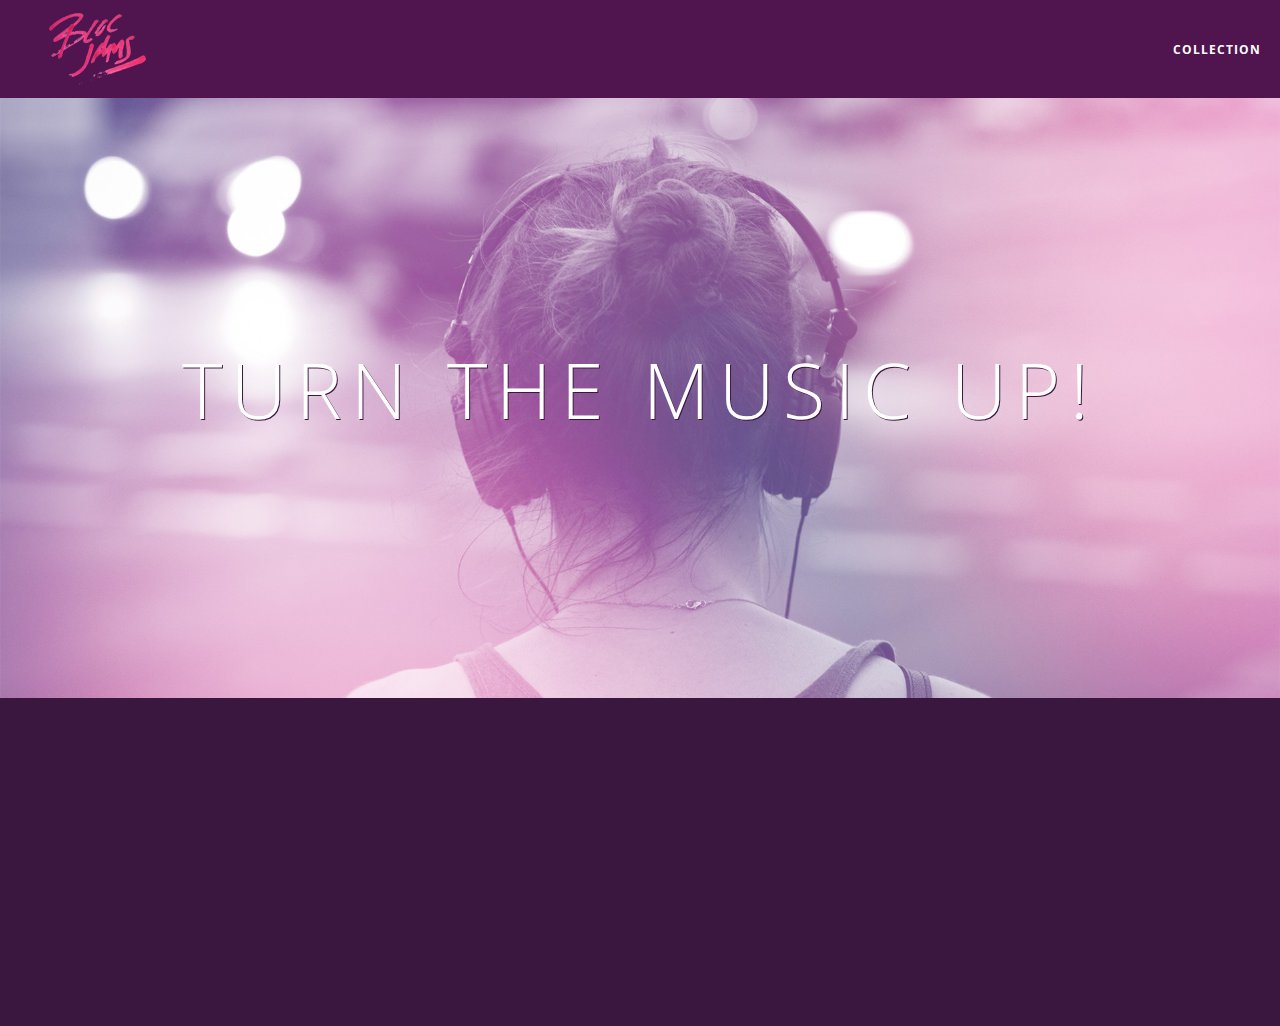
<file: index.html>
<!DOCTYPE html>
<html>
    <head>
        <title>Bloc Jams</title>
        <meta name="viewport" content="width=device-width, initial-scale=1">
        <link rel="stylesheet" type="text/css" href="http://fonts.googleapis.com/css?family=Open+Sans:400,800,600,700,300">
        <link rel="stylesheet" type="text/css" href="http://code.ionicframework.com/ionicons/2.0.1/css/ionicons.min.css">
        <link rel="stylesheet" type="text/css" href="styles/normalize.css">
        <link rel="stylesheet" type="text/css" href="styles/main.css">
        <link rel="stylesheet" type="text/css" href="styles/landing.css">
    </head>
    <body class="landing">
        <nav class="navbar"> <!--nav bar-->
          <a href="index.html" class="logo">
               <img src="assets/images/bloc_jams_logo.png" alt="bloc jams logo">
           </a>
           <div class="links-container">
               <a href="collection.html" class="navbar-link">collection</a>
           </div>
        </nav>
        <section class="hero-content"> <!-- hero content -->
          <h1 class="hero-title">Turn the music up!</h1>
        </section>
        <section class="selling-points container"> <!-- selling points-->
            <div class="point column third">
              <span class="ion-music-note"></span>
              <h5 class="point-title">Choose your music</h5>
              <p class="point-description">The world is full of music; why should you have to listen to music that someone else chose?</p>
   </div>
  <div class="point column third">
    <span class="ion-radio-waves"></span>
    <h5 class="point-title">Unlimited, streaming, ad-free</h5>
    <p class="point-description">No arbitrary limits. No distractions.</p>
  </div>
    <div class="point column third">
                 <span class="ion-iphone"></span>
                 <h5 class="point-title">Mobile enabled</h5>
                 <p class="point-description">Listen to your music on the go. This streaming service is available on all mobile platforms.</p>
  </div>
 </section>
  <script src="scripts/utilities.js"></script>
  <script src="https://code.jquery.com/jquery-2.1.3.min.js"></script>
  <script src="scripts/landing.js"></script>

    </body>
</html>
</file>
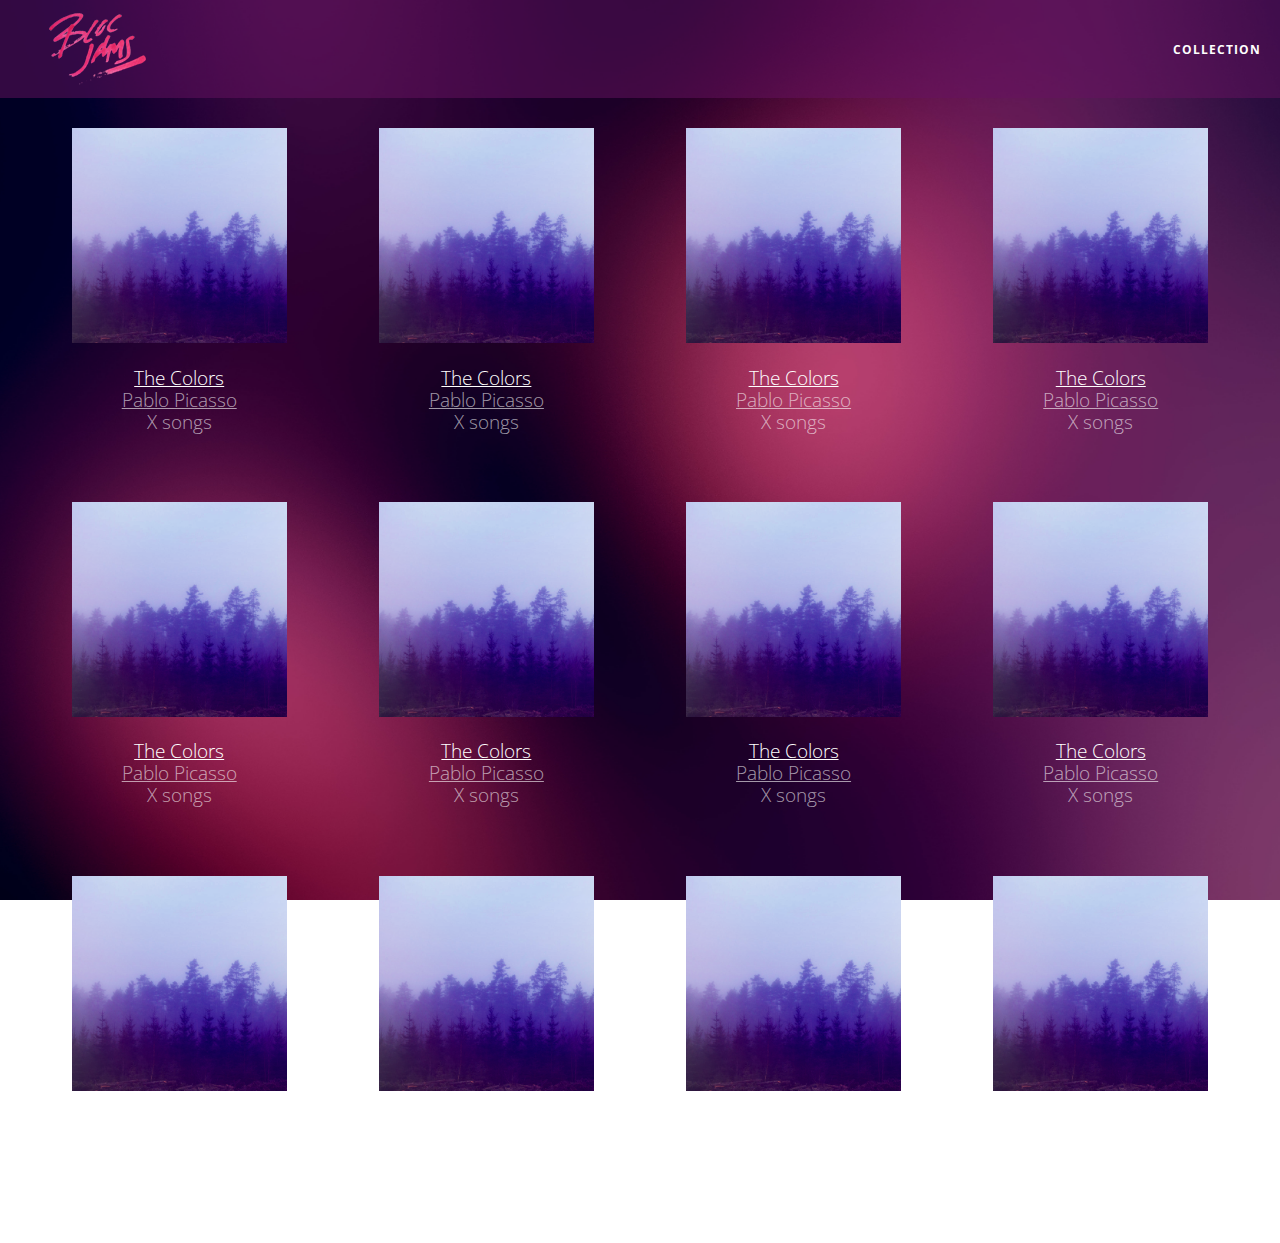
<file: collection.html>
<!DOCTYPE html>
<html>
    <head>
        <title>Bloc Jams</title>
        <meta name="viewport" content="width=device-width, initial-scale=1">
        <link rel="stylesheet" type="text/css" href="https://fonts.googleapis.com/css?family=Open+Sans:400,800,600,700,300">
        <link rel="stylesheet" type="text/css" href="https://code.ionicframework.com/ionicons/2.0.1/css/ionicons.min.css">
        <link rel="stylesheet" type="text/css" href="styles/normalize.css">
        <link rel="stylesheet" type="text/css" href="styles/main.css">
        <link rel="stylesheet" type="text/css" href="styles/collection.css">
    </head>
    <body class="collection">
      <nav class="navbar"> <!-- nav bar -->
             <a href="index.html" class="logo">
                 <img src="assets/images/bloc_jams_logo.png" alt="bloc jams logo">
             </a>
             <div class="links-container">
                 <a href="collection.html" class="navbar-link">collection</a>
             </div>
         </nav>
         <section class="album-covers container clearfix">
     </section>
     <script src="https://code.jquery.com/jquery-2.1.3.min.js"></script>
     <script src="scripts/collection.js"></script>
    </body>
</html>
</file>
<file: styles/main.css>
*, *::before, *::after {
    -moz-box-sizing: border-box;
    -webkit-box-sizing: border-box;
    box-sizing: border-box;
}
html {
     height: 100%; /* makes sure our HTML takes up 100% of the browser window */
     font-size: 100%;
 }

 body {
     font-family: 'Open Sans'; /* sets our font to the "Open Sans" typeface */
     color: white;             /* sets the text color to white */
     min-height: 100%;         /* says the height of the body must be, at minimum, 100% of the window */
 }

 .navbar {
     position: relative;
     padding: 0.5rem;
     /* #1 */
     background-color: rgba(101,18,95,0.5);
     /* #2 */
     z-index: 1;
 }

 .navbar .logo {
     position: relative; /* positioning will be explained in a resource */
     left: 2rem;
     cursor: pointer; /* produces the finger-pointer icon when you hover over the logo */
 }
 .navbar .links-container {
     display: table;
     position: absolute;
     top: 0;
     right: 0;
     height: 100px;
     color: white;
 }

 .links-container .navbar-link {
     display: table-cell;
     position: relative;
     height: 100%;
     padding-left: 1rem;
     padding-right: 1rem;
     /* #3 */
     vertical-align: middle;
     color: white;
     font-size: 0.625rem;
     letter-spacing: 0.05rem;
     font-weight: 700;
     text-transform: uppercase;
     /* #4 */
     text-decoration: none;
     cursor: pointer;
 }

   /* #5 */
 .links-container .navbar-link:hover {
     color: rgb(233,50,117);
 }
 .links-container .navbar-link:active{
     background-color: #FFFFFF;

   }
 .container {
   margin: 0 auto;
   max-width: 64rem;
 }

 .container.narrow {
     max-width: 56rem;
 }
 
 /* Medium and small screens (640px) */
 @media (min-width: 640px) {
   /* Style information will go here */
   html { font-size: 112%; }

   .column {
     float: left;
     padding-left: 1rem;
     padding-right: 1rem;
   }
     .column.full { width: 100%; }
     .column.two-thirds { width: 66.7%; }
     .column.half { width: 50%; }
     .column.third { width: 33.3%; }
     .column.fourth { width: 25%; }
     .column.flow-opposite { float: right;
 }

 /* Large screens (1024px) */
 @media (min-width: 1024px) {
   /* Style information will go here */
   html { font-size: 120%; }
 }
 .clearfix::after {
   content: ".";
   visibility: hidden;
   display: block;
   height: 0;
   clear: both;
}
</file>
<file: styles/landing.css>
body.landing {
    background-color: rgb(58,23,63);
}

.hero-content {
    position: relative;
    min-height: 600px;
    background-image: url(../assets/images/bloc_jams_bg.jpg);
    background-repeat: no-repeat;
    background-position: center center;
    background-size: cover;
}
.hero-content .hero-title {
     position: absolute;
     top: 40%;
     -webkit-transform: translateY(-50%);
     -moz-transform: translateY(-50%);
     transform: translateY(-50%);
     width: 100%;
     text-align: center;
     font-size: 4rem;
     font-weight: 300;
     text-transform: uppercase;
     letter-spacing: 0.5rem;
     text-shadow: 1px 1px 0px rgb(58,23,63);
 }

 .selling-points {
     position: relative;

 }
 .point {
     position: relative;
     padding: 2rem;
     text-align: center;
     opacity: 0;
     -webkit-transform: scaleX(0.9) translateY(3rem);
     -moz-transform: scaleX(0.9) translateY(3rem);
     transform: scaleX(0.9) translateY(3rem);
     -webkit-transition: all 0.25s ease-in-out;
     -moz-transition: all 0.25s ease-in-out;
     transition: all 0.25s ease-in-out;
     -webkit-transition-delay: 0.2s;
     -moz-transition-delay: 0.2s;
     transition-delay: 0.2s;
     transition-duration: 2s;
 }

 .point .point-title {
     font-size: 1.25rem;
 }

 .ion-music-note,
 .ion-radio-waves,
 .ion-iphone {
     color: rgb(233,50,117);
     font-size: 5rem;
 }
</file>
<file: styles/collection.css>
body.collection {
     background-image: url(../assets/images/blurred_backgrounds/blur_bg_2.jpg);
     background-repeat: no-repeat;
     background-attachment: fixed;
     background-position: center center;
     background-size: cover;
 }
 .album-covers {
     position: relative;
 }

 .collection-album-container {
     position: relative;
     margin-top: 30px;
     margin-bottom: 20px;
     text-align: center;
 }
 .collection-album-container .caption {
     margin-top: 10px;
 }

 .collection-album-container .caption p {
     font-size: 1rem;
     font-weight: 300;
     color: rgba(255, 255, 255, 0.6);
 }

 .collection-album-container .caption p a {
     color: rgba(255, 255, 255, 0.6);
 }

 .collection-album-container .caption p a.album-name {
     color: white;
 }

 .collection-album-container img {
     width: 80%;
 }
</file>
